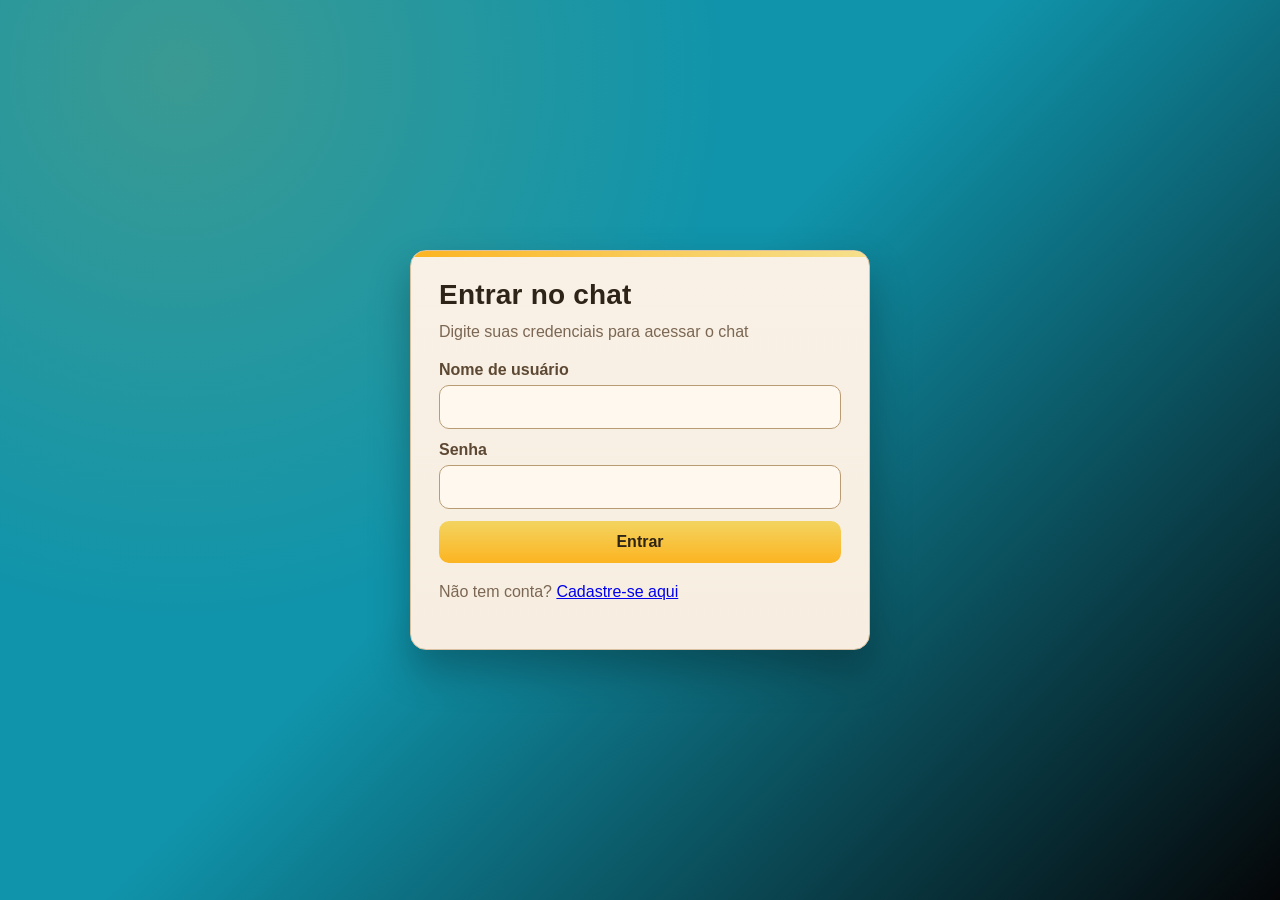
<file: frontend/login.html>
<!DOCTYPE html>
<html lang="pt-BR">
<head>
  <meta charset="UTF-8" />
  <meta name="viewport" content="width=device-width, initial-scale=1.0" />
  <title>Login | DCM Webchat</title>
  <link rel="stylesheet" href="login/login.css" />
  <script src="login/login.js" defer></script>
</head>
<body>
  <main class="card">
    <h1>Entrar no chat</h1>
    <p>Digite suas credenciais para acessar o chat</p>

    <form id="loginForm" novalidate>
      <label for="username">Nome de usuário</label>
      <input id="username" name="username" type="text" maxlength="30" required />
      
      <label for="password">Senha</label>
      <input id="password" name="password" type="password" required />

      <button type="submit">Entrar</button>
      <p id="error"></p>
    </form>
    
    <p id="register">Não tem conta? <a href="register.html">Cadastre-se aqui</a></p>
  </main>
</body>
</html>
</file>
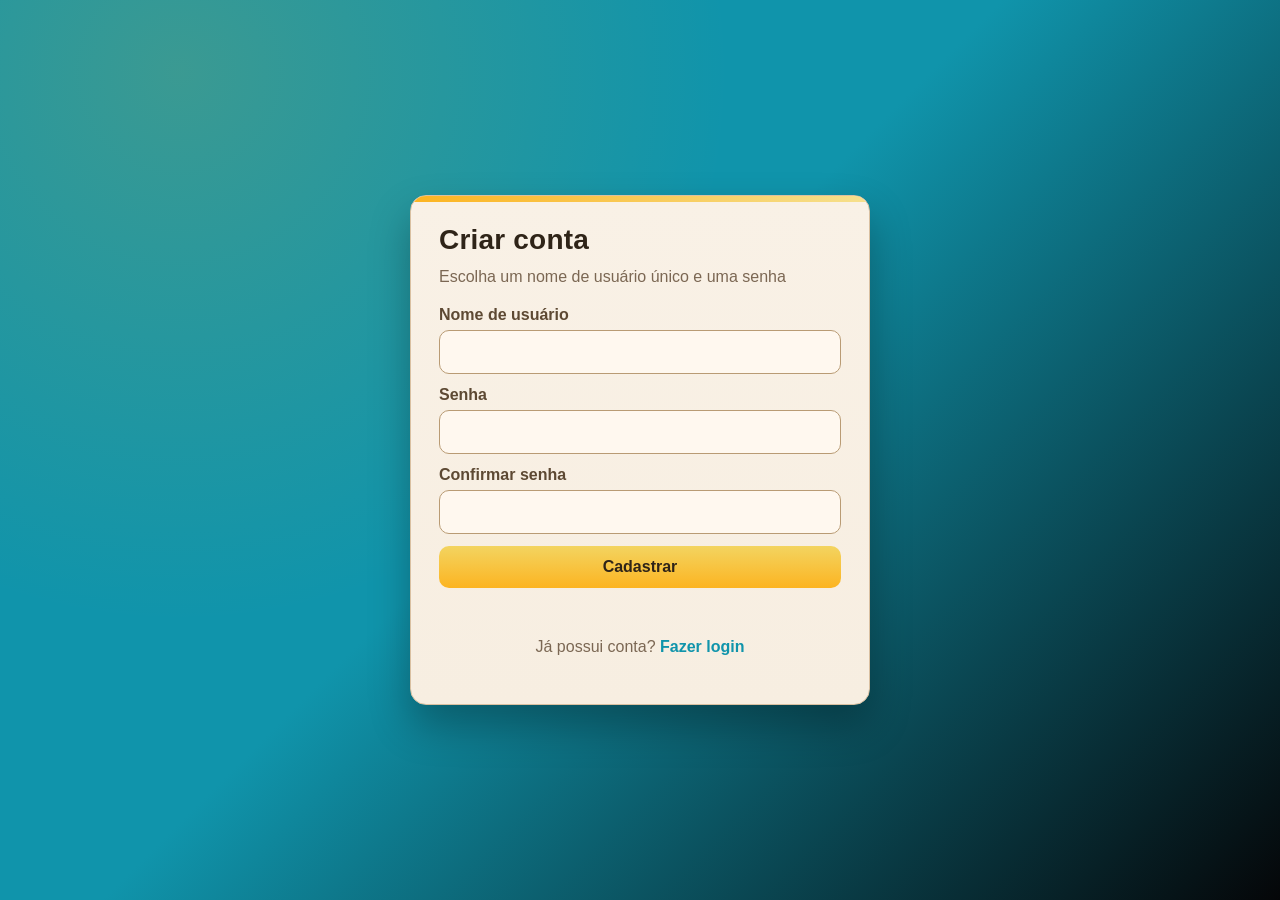
<file: frontend/register.html>
<!DOCTYPE html>
<html lang="pt-BR">
<head>
  <meta charset="UTF-8" />
  <meta name="viewport" content="width=device-width, initial-scale=1.0" />
  <title>Cadastro | DCM Webchat</title>
  <link rel="stylesheet" href="register/register.css" />
  <script src="register/register.js" defer></script>
</head>
<body>
  <main class="card">
    <h1>Criar conta</h1>
    <p>Escolha um nome de usuário único e uma senha</p>

    <form id="registerForm" novalidate>
      <label for="username">Nome de usuário</label>
      <input id="username" name="username" type="text" maxlength="30" required />
      
      <label for="password">Senha</label>
      <input id="password" name="password" type="password" required />

      <label for="confirmPassword">Confirmar senha</label>
      <input id="confirmPassword" name="confirmPassword" type="password" required />

      <button type="submit">Cadastrar</button>
      <p id="error"></p> </form>
    
    <p id="login">Já possui conta? <a href="login.html">Fazer login</a></p>
  </main>
</body>
</html>
</file>
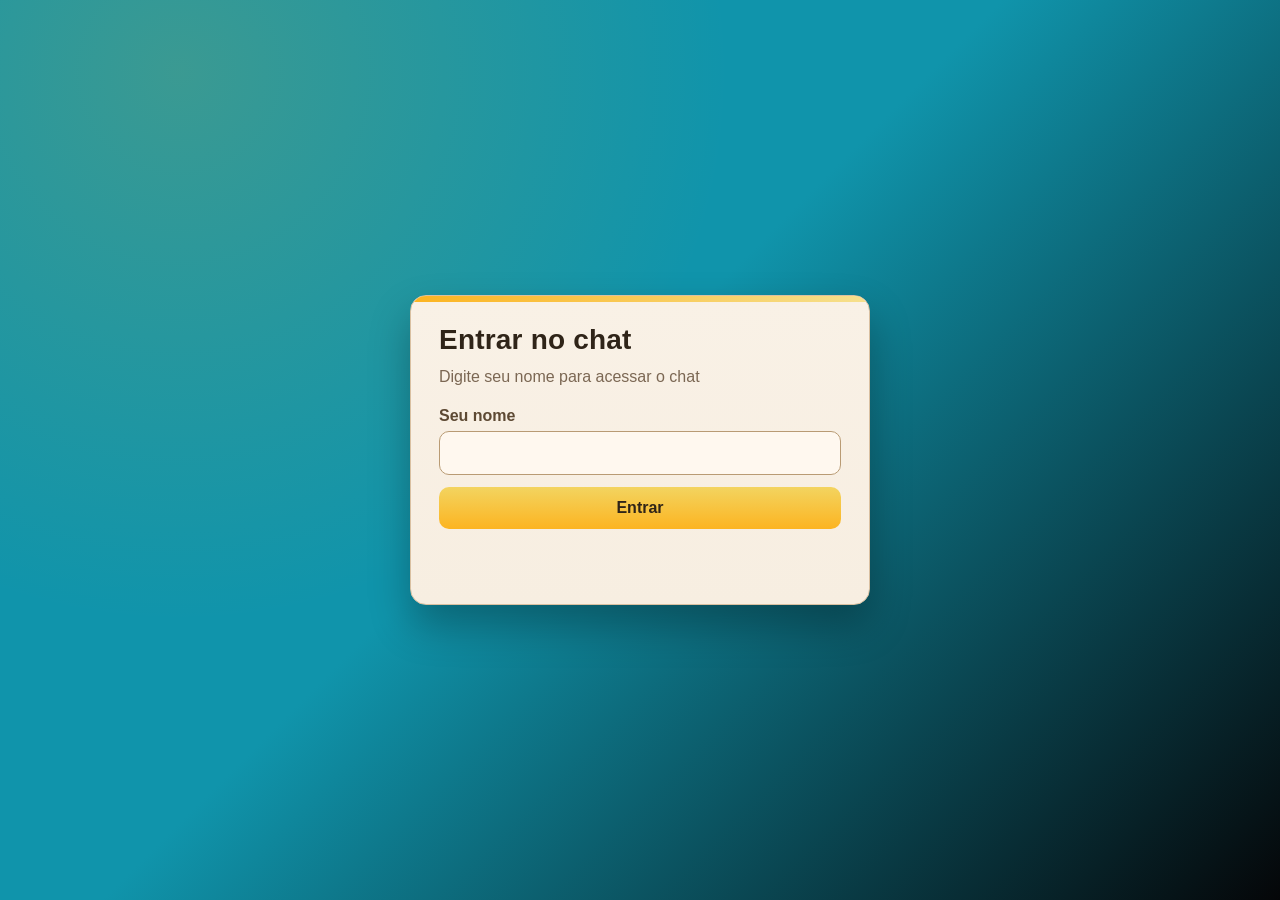
<file: frontend/login/login.html>
<!DOCTYPE html>
<html lang="pt-BR">
<head>
  <meta charset="UTF-8" />
  <meta name="viewport" content="width=device-width, initial-scale=1.0" />
  <title>Login | DCM Webchat</title>
  <link rel="stylesheet" href="login.css" />
  <script src="login.js" defer></script>
</head>
<body>
  <main class="card">
    <h1>Entrar no chat</h1>
    <p>Digite seu nome para acessar o chat</p>

    <form id="loginForm" novalidate>
      <label for="username">Seu nome</label>
      <input id="username" name="username" type="text" maxlength="30" autocomplete="name" required />
      <button type="submit">Entrar</button>
      <p id="error" class="error"></p>
    </form>
  </main>
</body>
</html>
</file>
<file: frontend/login/login.css>
:root {
  --bg: #050608;
  --brand-teal: #1094AB;
  --brand-teal-deep: #1094AB;
  --brand-yellow: #FCB421;
  --panel: #1c2230;
  --surface: #f7eee1;
  --text: #3f3224;
  --muted: #7b6753;
  --accent: #FCB421;
  --accent-hover: #df9e18;
  --ring: #6ec7d7;
  --shadow: 0 20px 40px rgba(0, 0, 0, 0.28);
  --radius: 16px;
}

* { box-sizing: border-box; }

body {
  margin: 0;
  min-height: 100vh;
  font-family: "Segoe UI", "Trebuchet MS", sans-serif;
  background:
    radial-gradient(circle at 14% 8%, rgba(252, 180, 33, 0.18), transparent 40%),
    linear-gradient(135deg, var(--brand-teal), var(--brand-teal-deep) 46%, var(--bg));
  color: #FFFFFF;
  display: grid;
  place-items: center;
  padding: 20px;
}

.card {
  width: min(460px, 100%);
  background: linear-gradient(180deg, #f9f1e6, var(--surface));
  border: 1px solid #d9c0a1;
  border-radius: var(--radius);
  color: var(--text);
  box-shadow: var(--shadow);
  padding: 28px;
  position: relative;
  overflow: hidden;
  animation: rise 420ms ease-out;
}

.card::before {
  content: "";
  position: absolute;
  inset: 0 0 auto 0;
  height: 6px;
  background: linear-gradient(90deg, var(--brand-yellow), #f6e08d);
}

h1 {
  margin: 0 0 10px;
  font-size: 1.75rem;
  color: #2f2418;
  letter-spacing: 0.2px;
}

p {
  margin: 0 0 18px;
  color: var(--muted);
  line-height: 1.4;
}

label {
  display: block;
  margin-bottom: 6px;
  font-weight: 600;
  color: #5d4933;
}

input {
  width: 100%;
  border: 1px solid #b99b74;
  border-radius: 10px;
  padding: 12px 14px;
  font-size: 1rem;
  background: #fff8ef;
  color: var(--text);
  outline: none;
  transition: border-color 160ms ease, box-shadow 160ms ease;
  margin-bottom: 12px;
}

input:focus {
  border-color: var(--ring);
  box-shadow: 0 0 0 3px rgba(143, 177, 255, 0.26);
}

button {
  width: 100%;
  border: none;
  border-radius: 10px;
  padding: 12px 14px;
  font-size: 1rem;
  font-weight: 700;
  background: linear-gradient(180deg, #f3d460, var(--accent));
  color: #2f2418;
  cursor: pointer;
  transition: background-color 160ms ease, transform 120ms ease, box-shadow 160ms ease;
}
button:hover {
  background: var(--accent-hover);
  box-shadow: 0 4px 12px rgba(252, 180, 33, 0.4);
}
button:active { transform: translateY(1px); }

.error {
  min-height: 1.2rem;
  margin-top: 10px;
  color: #a8341d;
  font-size: 0.95rem;
}

@keyframes rise {
  from { opacity: 0; transform: translateY(12px); }
  to { opacity: 1; transform: translateY(0); }
}

@media (max-width: 520px) {
  body {
    padding: 12px;
    place-items: stretch center;
  }

  .card {
    width: 100%;
    padding: 20px 16px;
    border-radius: 14px;
  }

  h1 {
    font-size: 1.5rem;
  }

  p {
    font-size: 0.98rem;
  }

  input,
  button {
    font-size: 1rem;
  }
}
</file>
<file: frontend/register/register.css>
:root {
  --bg: #050608;
  --brand-teal: #1094AB;
  --brand-teal-deep: #1094AB;
  --brand-yellow: #FCB421;
  --panel: #1c2230;
  --surface: #f7eee1;
  --text: #3f3224;
  --muted: #7b6753;
  --accent: #FCB421;
  --accent-hover: #df9e18;
  --ring: #6ec7d7;
  --shadow: 0 20px 40px rgba(0, 0, 0, 0.28);
  --radius: 16px;
}

* { box-sizing: border-box; }

body {
  margin: 0;
  min-height: 100vh;
  font-family: "Segoe UI", "Trebuchet MS", sans-serif;
  background:
    radial-gradient(circle at 14% 8%, rgba(252, 180, 33, 0.18), transparent 40%),
    linear-gradient(135deg, var(--brand-teal), var(--brand-teal-deep) 46%, var(--bg));
  color: #FFFFFF;
  display: grid;
  place-items: center;
  padding: 20px;
}

.card {
  width: min(460px, 100%);
  background: linear-gradient(180deg, #f9f1e6, var(--surface));
  border: 1px solid #d9c0a1;
  border-radius: var(--radius);
  color: var(--text);
  box-shadow: var(--shadow);
  padding: 28px;
  position: relative;
  overflow: hidden;
  animation: rise 420ms ease-out;
}

.card::before {
  content: "";
  position: absolute;
  inset: 0 0 auto 0;
  height: 6px;
  background: linear-gradient(90deg, var(--brand-yellow), #f6e08d);
}

h1 {
  margin: 0 0 10px;
  font-size: 1.75rem;
  color: #2f2418;
  letter-spacing: 0.2px;
}

p {
  margin: 0 0 18px;
  color: var(--muted);
  line-height: 1.4;
}

#login {
  margin-top: 15px; 
  text-align: center;
}

a {
  color: var(--brand-teal); 
  font-weight: bold; 
  text-decoration: none;
}

label {
  display: block;
  margin-bottom: 6px;
  font-weight: 600;
  color: #5d4933;
}

input {
  width: 100%;
  border: 1px solid #b99b74;
  border-radius: 10px;
  padding: 12px 14px;
  font-size: 1rem;
  background: #fff8ef;
  color: var(--text);
  outline: none;
  transition: border-color 160ms ease, box-shadow 160ms ease;
  margin-bottom: 12px;
}

input:focus {
  border-color: var(--ring);
  box-shadow: 0 0 0 3px rgba(143, 177, 255, 0.26);
}

button {
  width: 100%;
  border: none;
  border-radius: 10px;
  padding: 12px 14px;
  font-size: 1rem;
  font-weight: 700;
  background: linear-gradient(180deg, #f3d460, var(--accent));
  color: #2f2418;
  cursor: pointer;
  transition: background-color 160ms ease, transform 120ms ease, box-shadow 160ms ease;
}
button:hover {
  background: var(--accent-hover);
  box-shadow: 0 4px 12px rgba(252, 180, 33, 0.4);
}
button:active { transform: translateY(1px); }

#error {
  min-height: 1.2rem;
  margin-top: 10px;
  color: #a8341d;
  font-size: 0.95rem;
}

@keyframes rise {
  from { opacity: 0; transform: translateY(12px); }
  to { opacity: 1; transform: translateY(0); }
}

@media (max-width: 520px) {
  body {
    padding: 12px;
    place-items: stretch center;
  }

  .card {
    width: 100%;
    padding: 20px 16px;
    border-radius: 14px;
  }

  h1 {
    font-size: 1.5rem;
  }

  p {
    font-size: 0.98rem;
  }

  input,
  button {
    font-size: 1rem;
  }
}
</file>
